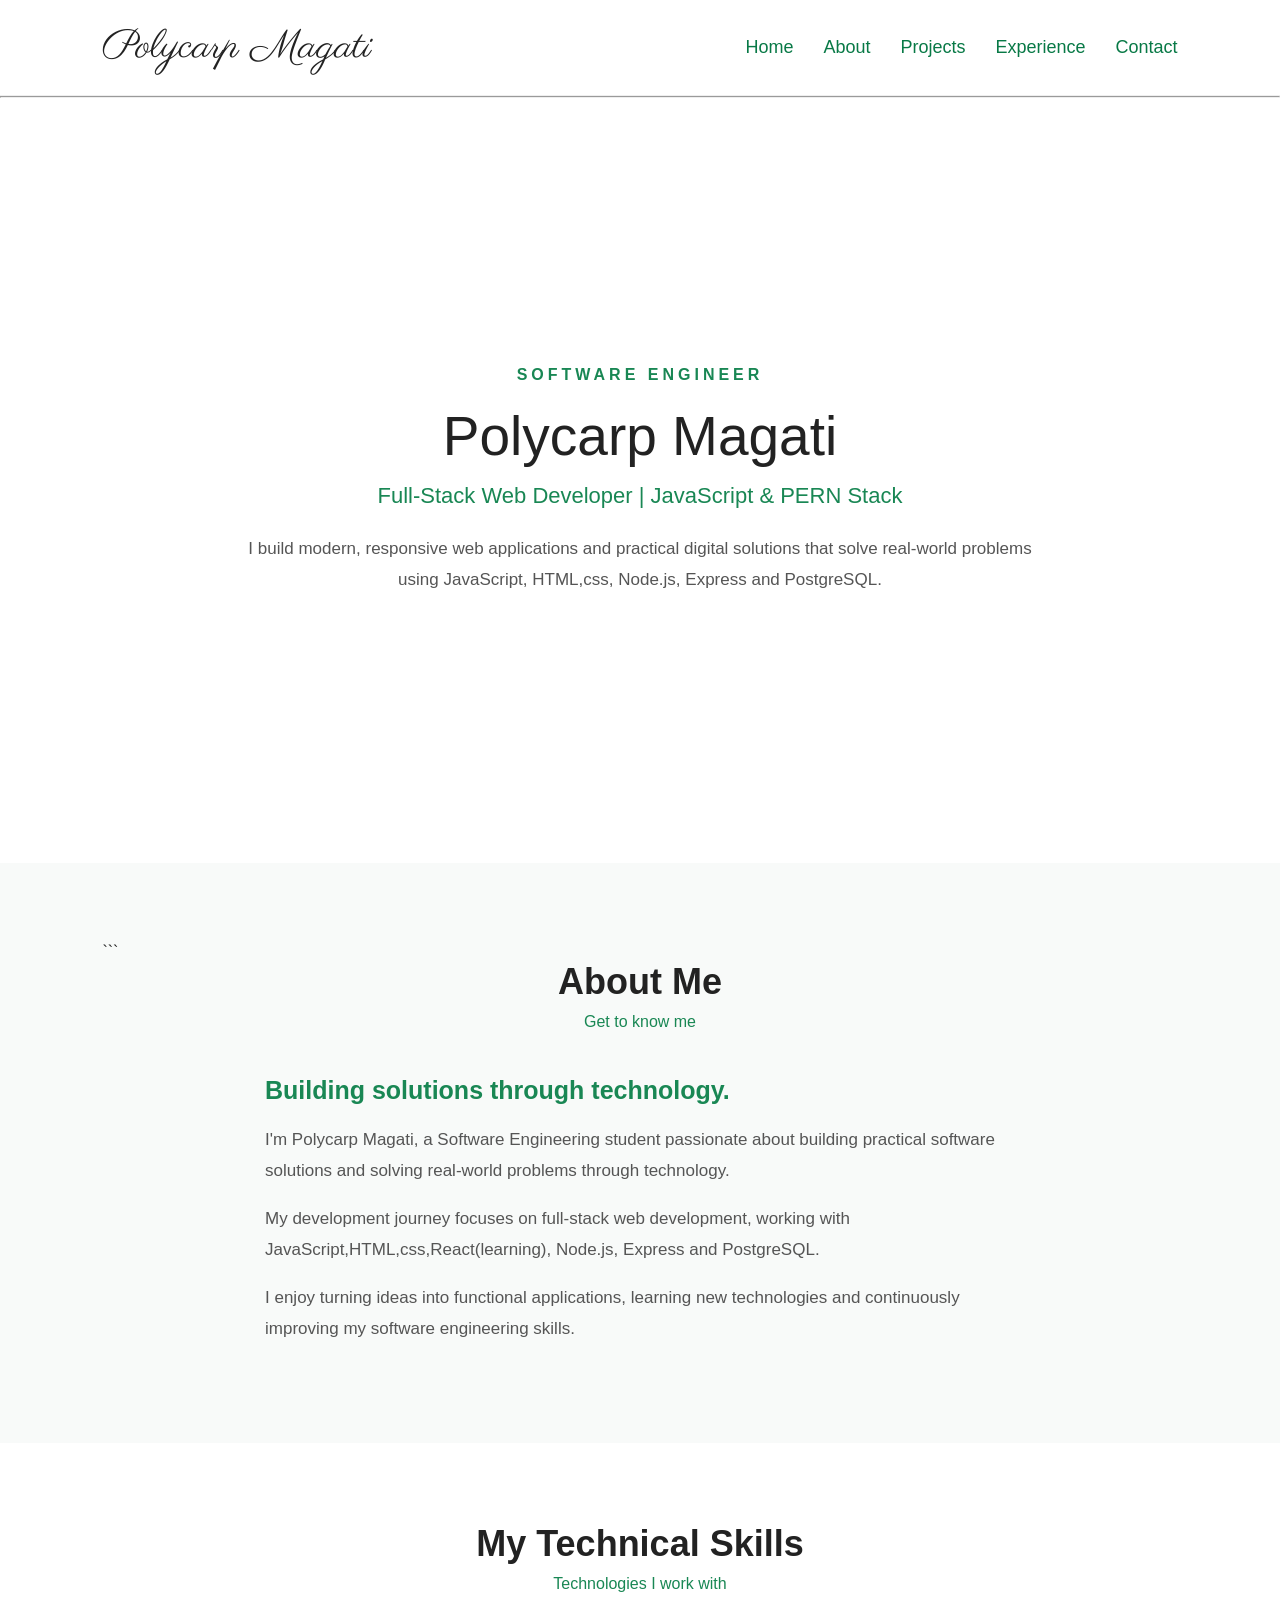
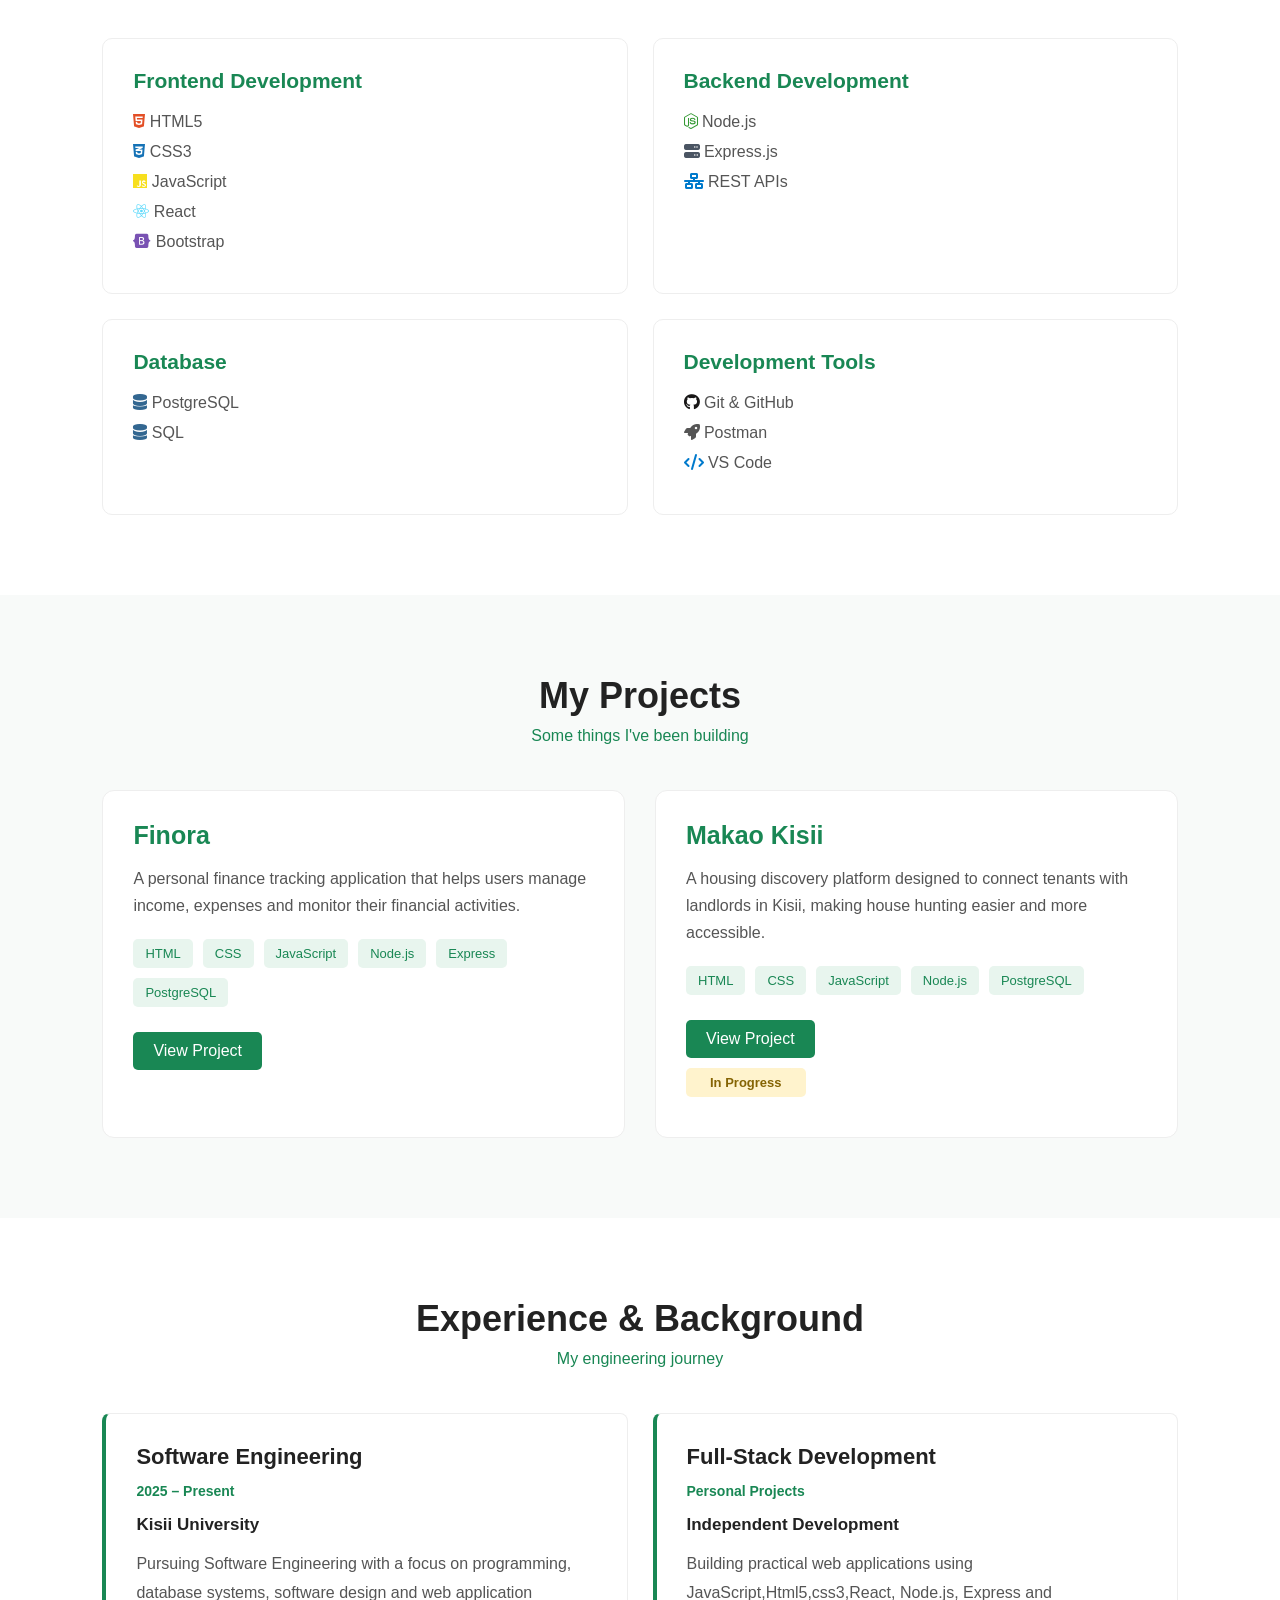
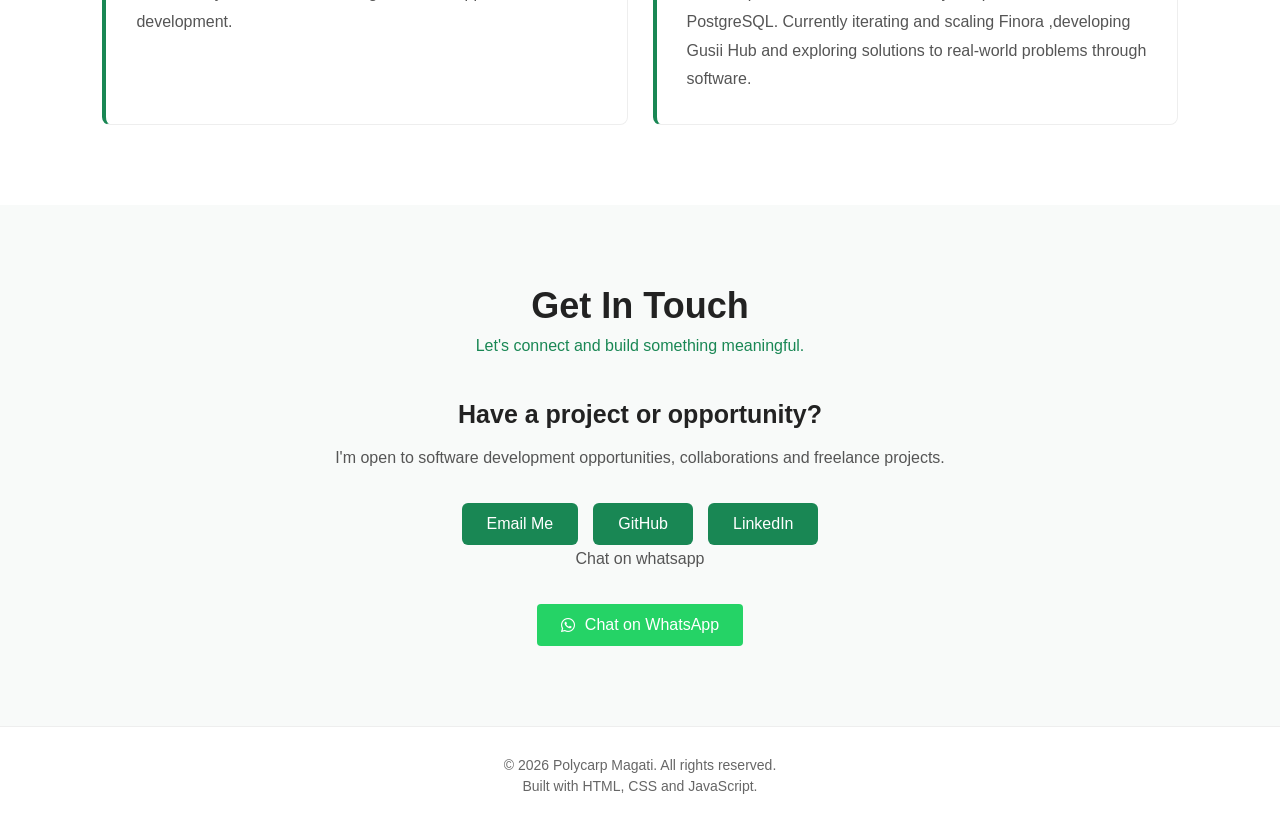
<file: index.html>
<!DOCTYPE html>
<html lang="en">
<head>
    <meta charset="UTF-8">
    <meta name="viewport" content="width=device-width, initial-scale=1.0">
    <title>Polycarp Magati||Full stack Developer</title>
    <meta name="description"
      content="Polycarp Magati is a Software Engineering student and full-stack web developer building practical web applications using JavaScript, React, Node.js, Express and PostgreSQL.">

<meta name="keywords"
      content="Polycarp Magati, Software Engineer, Web Developer, JavaScript Developer, PERN Stack Developer">

<meta name="author" content="Polycarp Magati">

<meta name="robots" content="index, follow">

<meta property="og:title" content="Polycarp Magati | Full-Stack Developer">

<meta property="og:description"
      content="Explore my projects, skills and journey in software engineering.">

<meta property="og:type" content="website">

<meta property="og:image" content="https://yourdomain.com/preview.png">

<meta property="og:url" content="https://yourdomain.com">

    <link rel="stylesheet"
      href="https://cdnjs.cloudflare.com/ajax/libs/font-awesome/6.7.2/css/all.min.css">
    <link rel="stylesheet" href="style.css">

</head>
<body>
<header>
    <nav class="navbar">
         <h1 class="logo">Polycarp Magati</h1>
        <ul class="nav-list">
            <li><a href="#home">Home</a></li>
            <li><a href="#about">About</a></li>
            <li><a href="#projects">Projects</a></li>
            <li><a href="#experience">Experience</a></li>
            <li><a href="#contact">Contact</a></li>
        </ul>
<!--hambuger dropdown-->
        <button  id="mobile-menu">
            <span></span>
            <span></span>
            <span></span>
        </button>
    </nav>
</header> 
<!--hambuger dropdown-->
<hr>

<main>
    <section class="hero-section" id="Home">
        <div class="hero-container">



          <div class="subtitle-top">SOFTWARE ENGINEER</div>
          <h1 class="main-title">Polycarp Magati</h1>
          <div class="subtitle">
                <p class="tag-lines">
                 Full-Stack Web Developer | JavaScript & PERN Stack
                </p>
          </div>

          <div class="bio">
    <p class="bio-text">
        I build modern, responsive web applications and practical
        digital solutions that solve real-world problems using
        JavaScript, HTML,css, Node.js, Express and PostgreSQL.
    </p>
    </div>
    </div>
</section>


<section class="about-section" id="about">
    <div class="about-container">

```
    <div class="section-heading">
        <h2>About Me</h2>
        <p>Get to know me</p>
    </div>

    <div class="about-content">
        <div class="about-text">
            <h3>Building solutions through technology.</h3>

            <p>
                I'm Polycarp Magati, a Software Engineering student
                passionate about building practical software solutions
                and solving real-world problems through technology.
            </p>

            <p>
                My development journey focuses on full-stack web
                development, working with JavaScript,HTML,css,React(learning), Node.js,
                Express and PostgreSQL.
            </p>

            <p>
                I enjoy turning ideas into functional applications,
                learning new technologies and continuously improving
                my software engineering skills.
            </p>
        </div>
    </div>
</div>
</section>

<section class="skills-section" id="skills">
    <div class="skills-container">

        <div class="section-heading">
            <h2>My Technical Skills</h2>
            <p>Technologies I work with</p>
        </div>

        <div class="skills-grid">

            <div class="skill-card">
                <h3>Frontend Development</h3>
                <p> <i class="fa-brands fa-html5"></i>  HTML5</p>
                <p><i class="fa-brands fa-css3-alt"></i>  CSS3</p>
                <p><i class="fa-brands fa-js"></i>  JavaScript</p>
                <p><i class="fa-brands fa-react"></i>  React</p>
                <p><i class="fa-brands fa-bootstrap"></i>  Bootstrap</p>
            </div>

            <div class="skill-card">
                <h3></i>Backend Development</h3>
                <p><i class="fa-brands fa-node-js"></i>  Node.js</p>
                <p><i class="fa-solid fa-server"></i>   Express.js</p>
                <p><i class="fa-solid fa-network-wired"></i>  REST APIs</p>
            </div>
            <div class="skill-card">
                <h3>Database</h3>
                <p><i class="fa-solid fa-database"></i> PostgreSQL</p>
                <p><i class="fa-solid fa-database"></i>  SQL</p>
            </div>

            <div class="skill-card">
                <h3>Development Tools</h3>
                <p><i class="fa-brands fa-github"></i>  Git & GitHub</p>
                <p><i class="fa-solid fa-rocket"></i>  Postman</p>
                <p><i class="fa-solid  fa-code"></i>  VS Code</p>
            </div>

        </div>
    </div>
</section>

<section class="projects-section" id="projects">
    <div class="projects-container">

        <div class="section-heading">
            <h2>My Projects</h2>
            <p>Some things I've been building</p>
        </div>

        <div class="projects-grid">

            <!-- Finora -->
            <div class="project-card">
                <div class="project-info">
                    <h3>Finora</h3>

                    <p>
                        A personal finance tracking application that helps
                        users manage income, expenses and monitor their
                        financial activities.
                    </p>

                    <div class="project-tech">
                        <span>HTML</span>
                        <span>CSS</span>
                        <span>JavaScript</span>
                        <span>Node.js</span>
                        <span>Express</span>
                        <span>PostgreSQL</span>
                    </div>

                    <a href="https://finora-2-frontend.vercel.app/" class="project-link">View Project</a>
                </div>
            </div>

            <!-- Makao Kisii -->
            <div class="project-card">
                <div class="project-info">
                    <h3>Makao Kisii</h3>

                    

                    <p>
                        A housing discovery platform designed to connect
                        tenants with landlords in Kisii, making house
                        hunting easier and more accessible.
                    </p>

                   

                    <div class="project-tech">
                        <span>HTML</span>
                        <span>CSS</span>
                        <span>JavaScript</span>
                        <span>Node.js</span>
                        <span>PostgreSQL</span>
                    </div>

                    <a href="#" class="project-link">View Project</a>

                    <div class="in-progress">
                    <span class="project-status in-progress">In Progress</span>
                </div>
                </div>
                
            </div>

        </div>
    </div>
</section>


<section class="experience-section" id="experience">

    <div class="experience-container">

        <div class="section-heading">
            <h2>Experience & Background</h2>
            <p>My engineering journey</p>
        </div>

        <div class="experience-grid">

            <div class="experience-card">
                <h3>Software Engineering</h3>
                <span class="experience-date">2025 – Present</span>

                <h4>Kisii University</h4>

                <p>
                    Pursuing Software Engineering with a focus on
                    programming, database systems, software design
                    and web application development.
                </p>
            </div>

            <div class="experience-card">
                <h3>Full-Stack Development</h3>
                <span class="experience-date">Personal Projects</span>

                <h4>Independent Development</h4>

                <p>
                    Building practical web applications using
                    JavaScript,Html5,css3,React, Node.js, Express and PostgreSQL.
                    Currently iterating and scaling Finora ,developing Gusii Hub and exploring solutions
                    to real-world problems through software.
                </p>
            </div>

        </div>

    </div>

</section>



<section class="contact-section" id="contact">

    <div class="contact-container">

        <div class="section-heading">
            <h2>Get In Touch</h2>
            <p>Let's connect and build something meaningful.</p>
        </div>

        <div class="contact-content">

            <h3>Have a project or opportunity?</h3>

            <p>
                I'm open to software development opportunities,
                collaborations and freelance projects.
            </p>

            <div class="contact-links">

                <a href="mailto:polycarpmarcus2@gmail.com">
                    Email Me
                </a>

                <a href="https://github.com/polycarpmarcus2-creator"  target="_blank">
                    GitHub
                </a>

                <a href="https://www.linkedin.com/in/polycarp-magati-12b23336a/"  target="_blank">
                    LinkedIn
                </a>
                </div>

                <p>Chat on whatsapp</p>

                <div class="whatsapp">

                <a href="https://wa.me/254768307708?text=Hello%20Polycarp%2C%20I%20visited%20your%20portfolio."
   target="_blank"
   rel="noopener noreferrer"
   class="whatsapp-btn"
   aria-label="Chat with me on WhatsApp">

    <i class="fa-brands fa-whatsapp"></i>Chat on WhatsApp


</a>

            </div>

        </div>

    </div>

</section>
</main>

<footer class="footer">
    <p>&copy; 2026 Polycarp Magati. All rights reserved.</p>

    <p>Built with HTML, CSS and JavaScript.</p>
</footer>

<script src="script.js"></script>
</body>
</html>
</file>
<file: style.css>
@import url('https://fonts.googleapis.com/css2?family=Parisienne&display=swap');


*{
    margin: 0;
    padding: 0;
    box-sizing: border-box;
}

body{
    font-family:smooch, sans-serif;
    background-color: #ffffff;
    color:#222222;

}



.navbar{
    display: flex;
    justify-content: space-between;
    align-items: center;
    padding:20px 8%;
    background-color: #ffffff;
    border-bottom: 1px solid #eeeeee;

}


.logo{
  font-family: "Parisienne", cursive;
  font-weight: 400;
  font-style: normal;
  font-size: 40px;

}



.nav-list{
    display: flex;
    gap: 30px;
    list-style: none;
}


.nav-list a{
    text-decoration: none;
    color:#087946;
    font-size: 18px;
    transition:color 0.3s ease;

}

.nav-list a:hover{
    color:rgb(20, 20, 155);
}


#mobile-menu{
    display: none;
    flex-direction: column;
    gap: 5px;
    background:none;
    border:none;
    cursor:pointer;
    padding: 5px;
}


#mobile-menu span{
    width: 25px;
    height: 3px;
    background-color:#22915f;
    border-radius: 5px;
}

@media (max-width:768px){
    .navbar{
        position: relative;
    }
    #mobile-menu{
        display: flex;
    }

    .nav-list{
        display: none;
        flex-direction: column;
        gap:20px;
        position: absolute;
        top: 100%;
        right: 0;
        width:100%;
        padding:20px 8%;
        background-color: #ffffff;
        border-bottom: 1px solid #eeeeee; 
    }
}


/* Hero section */
.hero-section {
    min-height: 85vh;
    display: flex;
    justify-content: center;
    align-items: center;
    text-align: center;
    padding: 60px 8%;
}

/* Hero content */
.hero-container {
    max-width: 800px;
}

/* Top subtitle */
.subtitle-top {
    color: #198754;
    font-size: 16px;
    font-weight: bold;
    letter-spacing: 4px;
    margin-bottom: 20px;
}



@import url('https://fonts.googleapis.com/css2?family=Abel&family=Grenze+Gotisch:wght@100..900&display=swap');

.main-title {
    font-size: 55px;
    color: #222222;
    margin-bottom: 15px;
    font-family: "Abel", sans-serif;
   font-weight: 400;
   font-style: normal;


}


.tag-lines {
    font-size: 22px;
    color: #198754;
    margin-bottom: 25px;
}

.bio-text {
    font-size: 17px;
    line-height: 1.8;
    color: #555555;
}



/* About section */
.about-section {
    padding: 80px 8%;
    background-color: #f8faf9;
}

.about-container {
    max-width: 1100px;
    margin: auto;
}

.section-heading {
    text-align: center;
    margin-bottom: 45px;
}

.section-heading h2 {
    font-size: 36px;
    color: #222222;
    margin-bottom: 10px;
}

.section-heading p {
    color: #198754;
    font-size: 16px;
}

.about-content {
    display: flex;
    justify-content: center;
}

.about-text {
    max-width: 750px;
}

.about-text h3 {
    font-size: 25px;
    margin-bottom: 20px;
    color: #198754;
}

.about-text p {
    font-size: 17px;
    line-height: 1.8;
    color: #555555;
    margin-bottom: 18px;
}



/* Skills section */
.skills-section {
    padding: 80px 8%;
    background-color: #ffffff;
}

.skills-container {
    max-width: 1100px;
    margin: auto;
}

.skills-grid {
    display: grid;
    grid-template-columns: repeat(2, 1fr);
    gap: 25px;
}

.skill-card {
    padding: 30px;
    border: 1px solid #eeeeee;
    border-radius: 10px;
    background-color: #ffffff;
    transition: transform 0.3s ease;
}

.skill-card:hover {
    transform: translateY(-5px);
}

.skill-card h3 {
    color: #198754;
    margin-bottom: 20px;
    font-size: 21px;
}

.skill-card p {
    color: #555555;
    margin-bottom: 12px;
    font-size: 16px;
}

/* Projects section */
.projects-section {
    padding: 80px 8%;
    background-color: #f8faf9;
}

.projects-container {
    max-width: 1100px;
    margin: auto;
}

.projects-grid {
    display: grid;
    grid-template-columns: repeat(2, 1fr);
    gap: 30px;
}

.project-card {
    background-color: #ffffff;
    border: 1px solid #eeeeee;
    border-radius: 12px;
    padding: 30px;
    transition: transform 0.3s ease;
}

.project-card:hover {
    transform: translateY(-5px);
}

.project-info h3 {
    color: #198754;
    font-size: 25px;
    margin-bottom: 15px;
}

.project-info p {
    color: #555555;
    line-height: 1.7;
    margin-bottom: 20px;
}

.project-tech {
    display: flex;
    flex-wrap: wrap;
    gap: 10px;
    margin-bottom: 25px;
}

.project-tech span {
    background-color: #e8f5ee;
    color: #198754;
    padding: 7px 12px;
    border-radius: 5px;
    font-size: 13px;
}

.project-link {
    display: inline-block;
    text-decoration: none;
    color: #ffffff;
    background-color: #198754;
    padding: 10px 20px;
    border-radius: 5px;
}

.project-link:hover {
    background-color: #146c43;
}


.in-progress {
    background-color: #fff3cd;
    color: #09c940;
    padding: 7px 12px;
    border-radius: 5px;
    font-size: 13px;
    font-weight: bold;
    margin-top: 10px;
    margin-bottom: 10px;
    width:fit-content;

}

.in-progress span {
    color: #856404;
}


/* Experience section */
.experience-section {
    padding: 80px 8%;
    background-color: #ffffff;
}

.experience-container {
    max-width: 1100px;
    margin: auto;
}

.experience-grid {
    display: grid;
    grid-template-columns: repeat(2, 1fr);
    gap: 25px;
}

.experience-card {
    padding: 30px;
    border: 1px solid #eeeeee;
    border-left: 4px solid #198754;
    border-radius: 8px;
    background-color: #ffffff;
}

.experience-card h3 {
    font-size: 22px;
    margin-bottom: 12px;
}

.experience-date {
    color: #198754;
    font-size: 14px;
    font-weight: bold;
}

.experience-card h4 {
    margin: 15px 0;
    font-size: 17px;
}

.experience-card p {
    color: #555555;
    line-height: 1.8;
}



/* Contact section */
.contact-section {
    padding: 80px 8%;
    background-color: #f8faf9;
}

.contact-container {
    max-width: 900px;
    margin: auto;
}

.contact-content {
    text-align: center;
}

.contact-content h3 {
    font-size: 25px;
    margin-bottom: 15px;
}

.contact-content p {
    color: #555555;
    line-height: 1.8;
    margin-bottom: 30px;
}

.contact-links {
    display: flex;
    justify-content: center;
    flex-wrap: wrap;
    gap: 15px;
}

.contact-links a {
    text-decoration: none;
    background-color: #198754;
    color: white;
    padding: 12px 25px;
    border-radius: 6px;
    transition: background-color 0.3s ease;
}

.contact-links a:hover {
    background-color: #146c43;
}


.whatsapp-btn {
    display: inline-flex;
    align-items: center;
    justify-content: center;
    gap: 10px; /* Adds space between the icon and text */
    
    background-color: #25D366; /* Official WhatsApp Green (or use your theme's green) */
    color: #ffffff;
    
    padding: 12px 24px;
    border-radius: 4px; /* Adjust to match your other buttons' curves */
    text-decoration: none;
    font-weight: 500;
    
    transition: background-color 0.2s ease-in-out;
}

.whatsapp-btn:hover {
    background-color: #128C7E; /* Slightly darker green on hover */
}

/* Footer */
.footer {
    background-color: #ffffff;
    border-top: 1px solid #eeeeee;
    text-align: center;
    padding: 25px 8%;
}

.footer p {
    color: #666666;
    font-size: 14px;
    margin: 5px 0;
}


@media (max-width: 768px) {

    .skills-grid,
    .projects-grid,
    .experience-grid {
        grid-template-columns: 1fr;
    }

    .main-title {
        font-size: 38px;
    }

    .tag-lines {
        font-size: 18px;
    }

    .hero-section {
        min-height: 75vh;
        padding: 50px 6%;
    }

    .about-section,
    .skills-section,
    .projects-section,
    .experience-section,
    .contact-section {
        padding: 60px 6%;
    }

}


.whatsapp-icon {
    color: #25D366;
    font-size: 35px;
    text-decoration: none;
    transition: transform 0.3s ease;
}

.whatsapp-icon:hover {
    transform: scale(1.2);
}

.whatsapp{
    display: flex;
    justify-content: center;
    align-items: center;
    margin-top: 20px;
}



/* Frontend Colors */
.fa-html5 { color: #E34F26; }        /* Orange */
.fa-css3-alt { color: #1572B6; }     /* Blue */
.fa-js { color: #F7DF1E; }           /* Yellow (Note: text underneath should be dark for readability) */
.fa-react { color: #61DAFB; }        /* Cyan/Bright Blue */
.fa-bootstrap { color: #7952B3; }    /* Purple */

/* Backend Colors */
.fa-node-js { color: #339933; }      /* Green */
.fa-server { color: #4B5563; }       /* Neutral Gray for Express */
.fa-network-wired { color: #007ACC; }/* Tech Blue for REST APIs */

/* Database Colors */
.fa-database { color: #336791; }     /* Steel Blue for PostgreSQL/SQL */
.fa-table { color: #336791; }

/* Development Tools Colors */
.fa-git-alt { color: #F05032; }      /* Orange-Red */
.fa-github { color: #181717; }       /* Dark Gray/Black */
.fa-paper-plane { color: #FF6C37; }  /* Postman Orange */
.fa-code { color: #007ACC; }         /* VS Code Blue */
</file>
